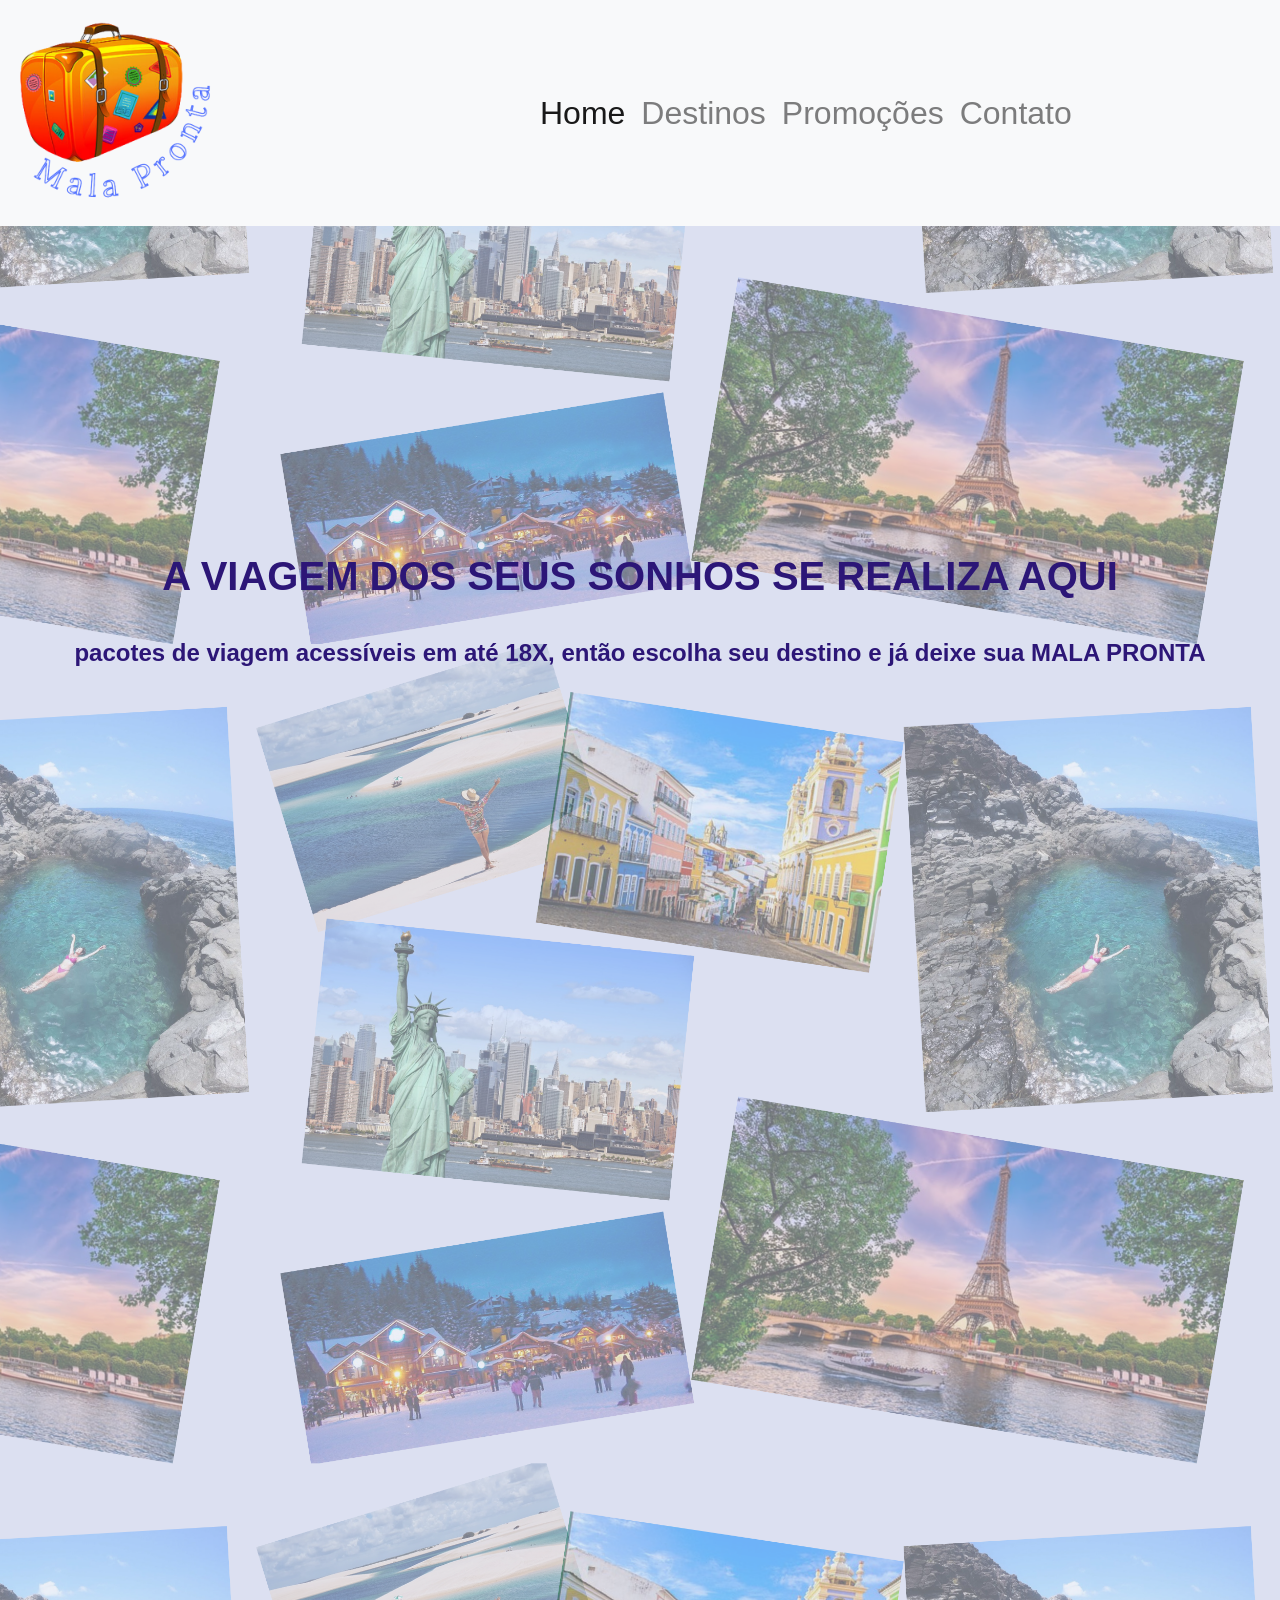
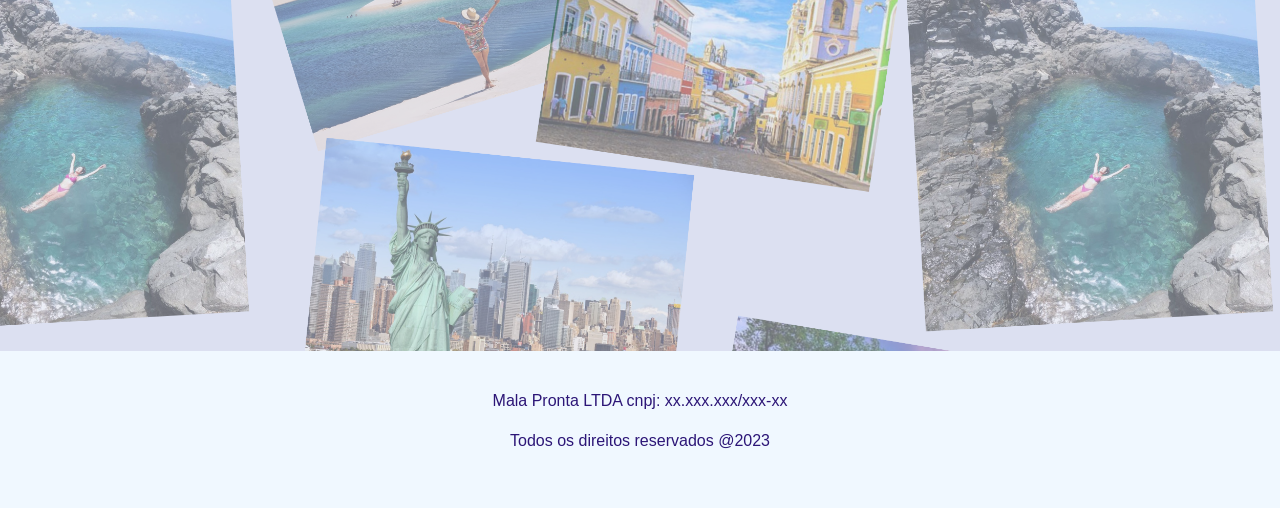
<file: Modulo 3/site agencia de viagem/index.html>
<!doctype html>
<html lang="pt-br">
    <head>
        <meta charset="utf-8">
        <meta name="viewport" content="width=device-widht, inicial-scale=1">
        <title>Mala Pronta</title>
        <link rel="stylesheet" href="https://stackpath.bootstrapcdn.com/bootstrap/4.1.3/css/bootstrap.min.css" integrity="sha384-MCw98/SFnGE8fJT3GXwEOngsV7Zt27NXFoaoApmYm81iuXoPkFOJwJ8ERdknLPMO" crossorigin="anonymous">
        <link rel="stylesheet" href="estilo.css">
    </head>
<body>
    <div class="conteiner">
<nav class="navbar navbar-expand-lg navbar-light bg-light">
  <a class="navbar-brand" href="#"><img src="malaprontalogo2.png" width=40%></a>
  <button class="navbar-toggler" type="button" data-toggle="collapse" data-target="#navbarNav" aria-controls="navbarNav" aria-expanded="false" aria-label="Alterna navegação">
    <span class="navbar-toggler-icon"></span>
  </button>
  <div class="collapse navbar-collapse" id="navbarNav">
    <ul class="navbar-nav">
      <li class="nav-item active">
        <a class="nav-link" href="index.html">Home <span class="sr-only">(Página atual)</span></a>
      </li>
      <li class="nav-item">
        <a class="nav-link" href="destinos.html">Destinos</span></a>
      </li>
      <li class="nav-item">
        <a class="nav-link" href="promocoes.html">Promoções</a>
      </li>
      <li class="nav-item">
        <a class="nav-link" href="contato.html">Contato</a>
      </li>
    </ul>
  </div>
</nav>
</div>

<main>
  <p class="textoprincipal"><strong>A VIAGEM DOS SEUS SONHOS SE REALIZA AQUI</strong></p>
  <p class="textoprincipal2"><strong>pacotes de viagem acessíveis em até 18X, então escolha seu destino e já deixe sua MALA PRONTA</strong></p>
  
</main>








<footer class="rodape">
<p>Mala Pronta LTDA cnpj: xx.xxx.xxx/xxx-xx</p>
<p>Todos os direitos reservados @2023</p> 

</footer>


</body>
</html>
</file>
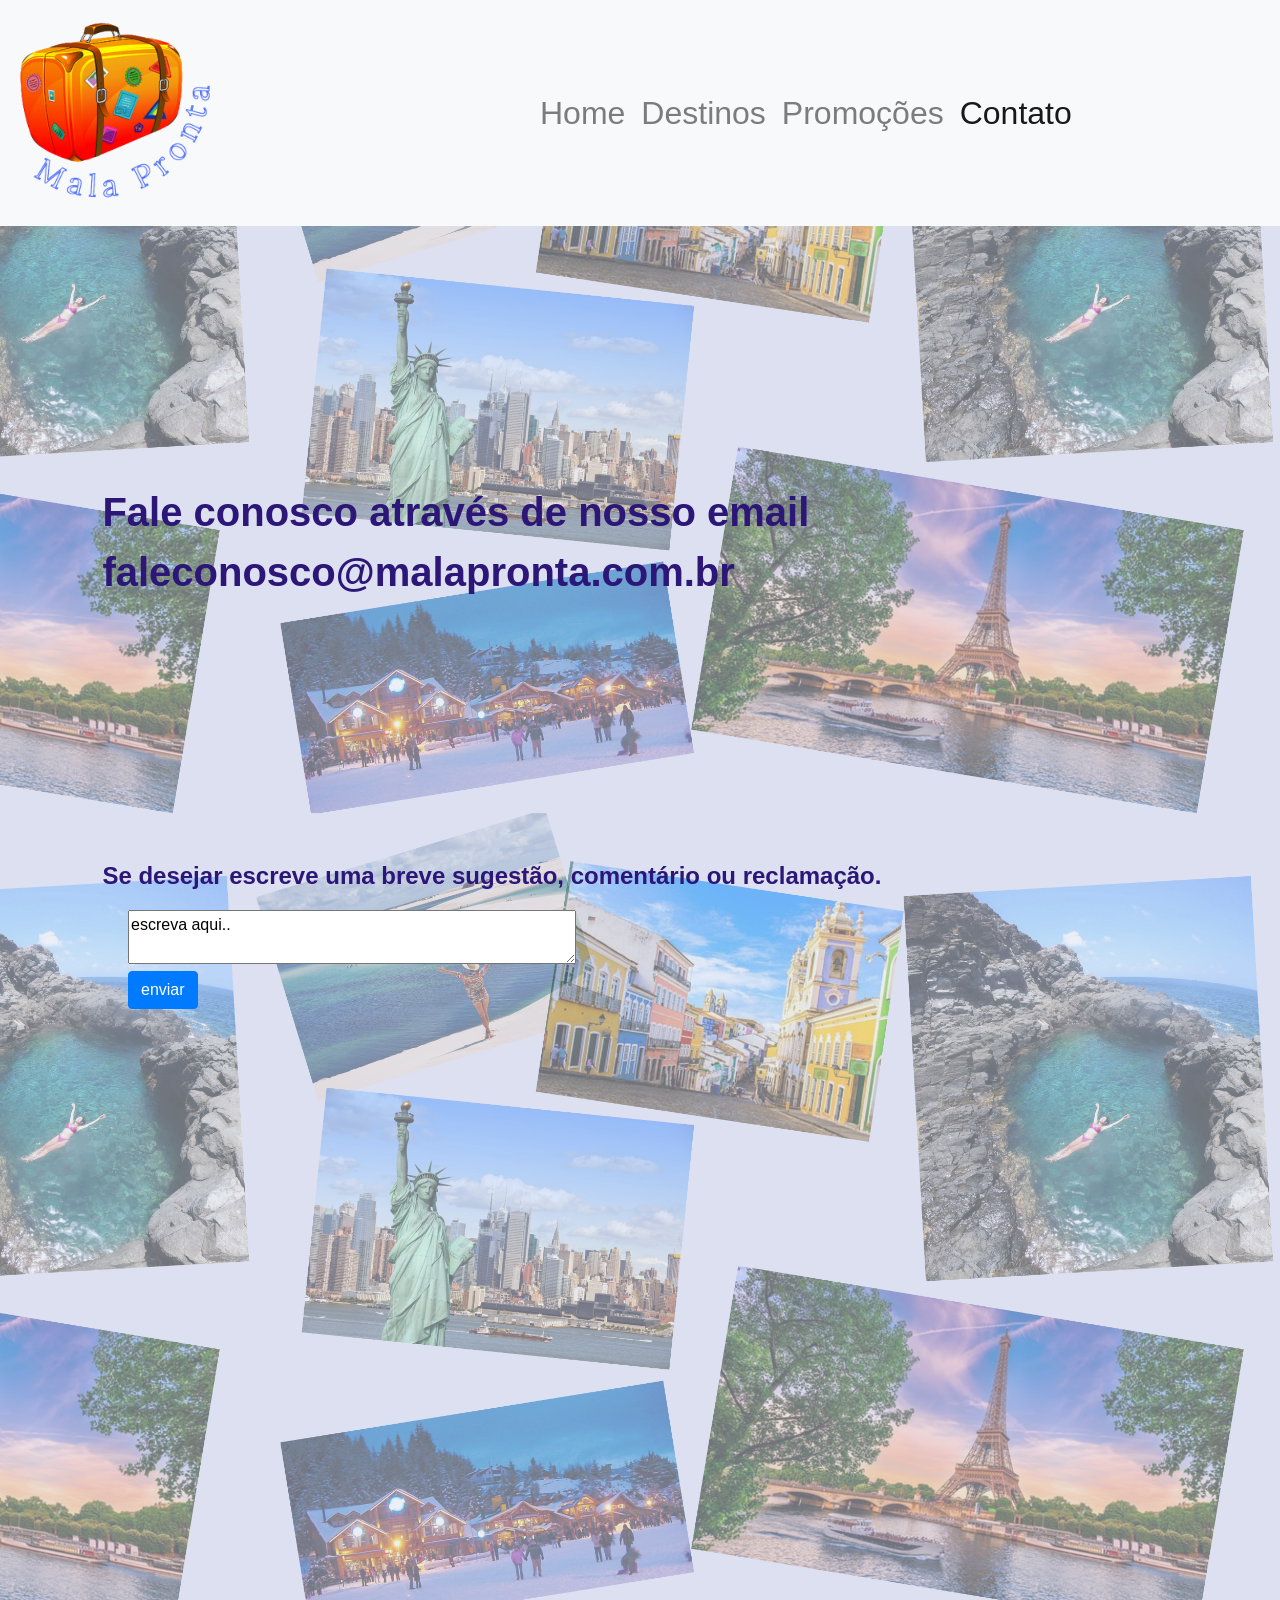
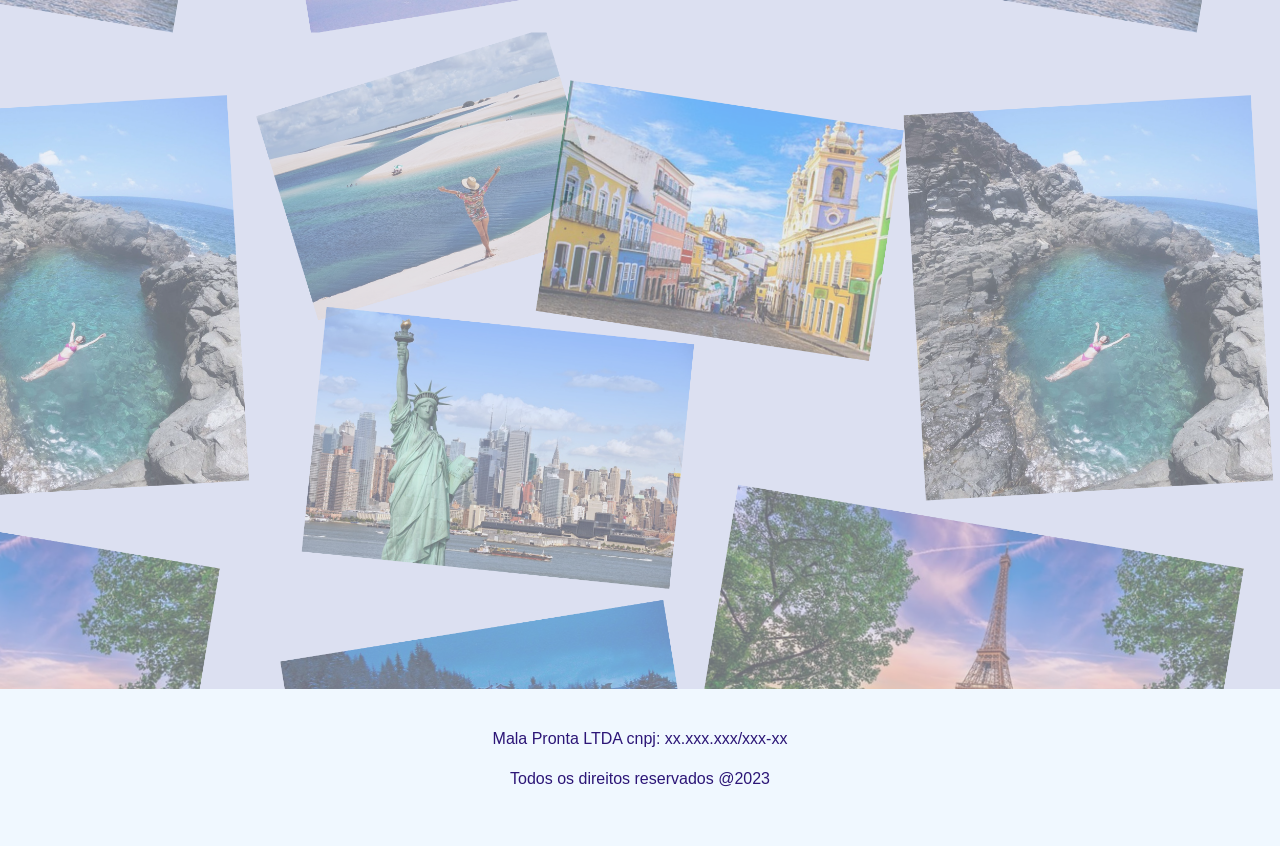
<file: Modulo 3/site agencia de viagem/contato.html>
<!doctype html>
<html lang="pt-br">
    <head>
        <meta charset="utf-8">
        <meta name="viewport" content="width=device-widht, inicial-scale=1">
        <title>Mala Pronta</title>
        <link rel="stylesheet" href="https://stackpath.bootstrapcdn.com/bootstrap/4.1.3/css/bootstrap.min.css" integrity="sha384-MCw98/SFnGE8fJT3GXwEOngsV7Zt27NXFoaoApmYm81iuXoPkFOJwJ8ERdknLPMO" crossorigin="anonymous">
        <link rel="stylesheet" href="estilo.css">
    </head>
<body>
    <div class="conteiner">
<nav class="navbar navbar-expand-lg navbar-light bg-light">
  <a class="navbar-brand" href="#"><img src="malaprontalogo2.png" width=40%></a>
  <button class="navbar-toggler" type="button" data-toggle="collapse" data-target="#navbarNav" aria-controls="navbarNav" aria-expanded="false" aria-label="Alterna navegação">
    <span class="navbar-toggler-icon"></span>
  </button>
  <div class="collapse navbar-collapse" id="navbarNav">
    <ul class="navbar-nav">
      <li class="nav-item">
        <a class="nav-link" href="index.html">Home <span class="sr-only">(Página atual)</span></a>
      </li>
      <li class="nav-item">
        <a class="nav-link" href="destinos.html">Destinos</a>
      </li>
      <li class="nav-item">
        <a class="nav-link" href="promocoes.html">Promoções</a>
      </li>
      <li class="nav-item active">
        <a class="nav-link" href="#">Contato</a>
      </li>
    </ul>
  </div>
</nav>
</div>


<main>
  <p class="textocontato"><strong>Fale conosco através de nosso email<br>faleconosco@malapronta.com.br</strong></p>
  <p class="textocontato2"><strong>Se desejar escreve uma breve sugestão, comentário ou reclamação.</strong></p>
  <textarea id="areadetexto">escreva aqui..</textarea>
  <br>
  <input class="btn btn-primary" type="submit" value="enviar">
  
</main>








<footer class="rodape">
<p>Mala Pronta LTDA cnpj: xx.xxx.xxx/xxx-xx</p>
<p>Todos os direitos reservados @2023</p> 

</footer>


</body>
</html>
</file>
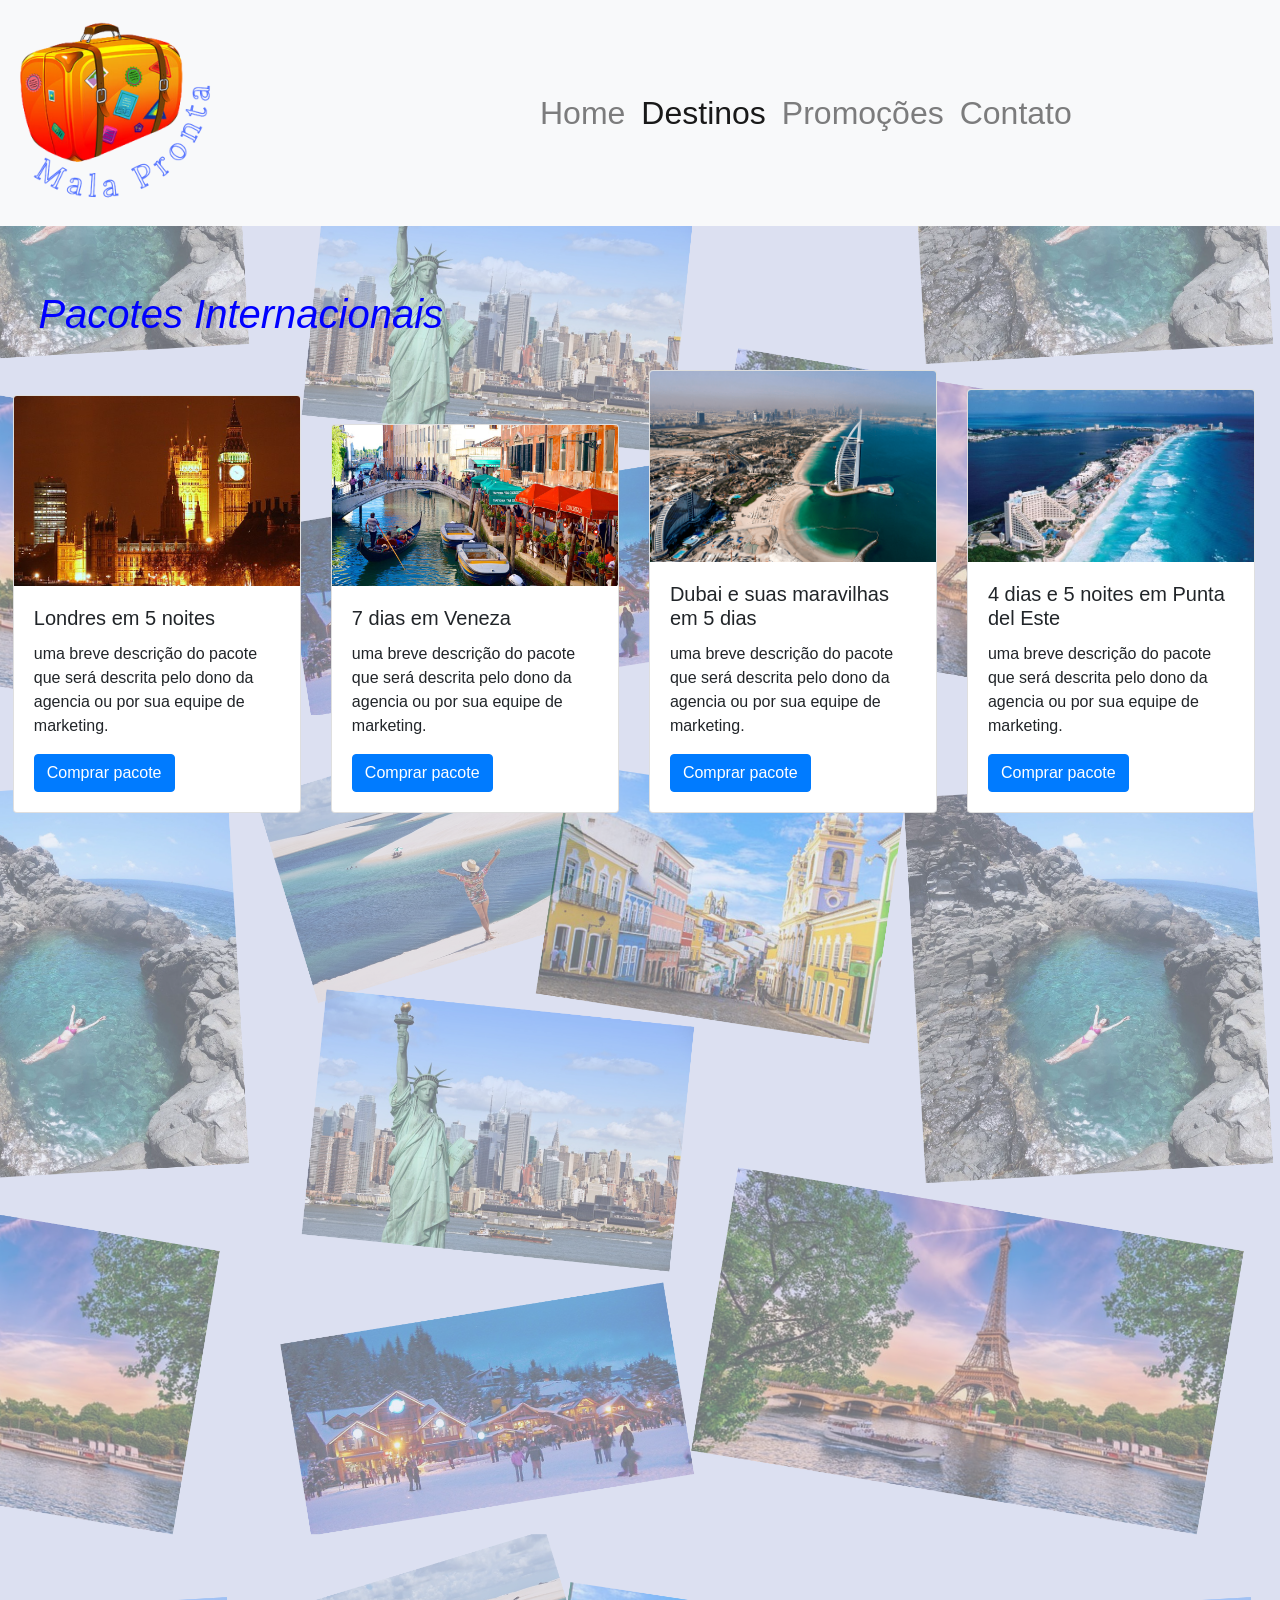
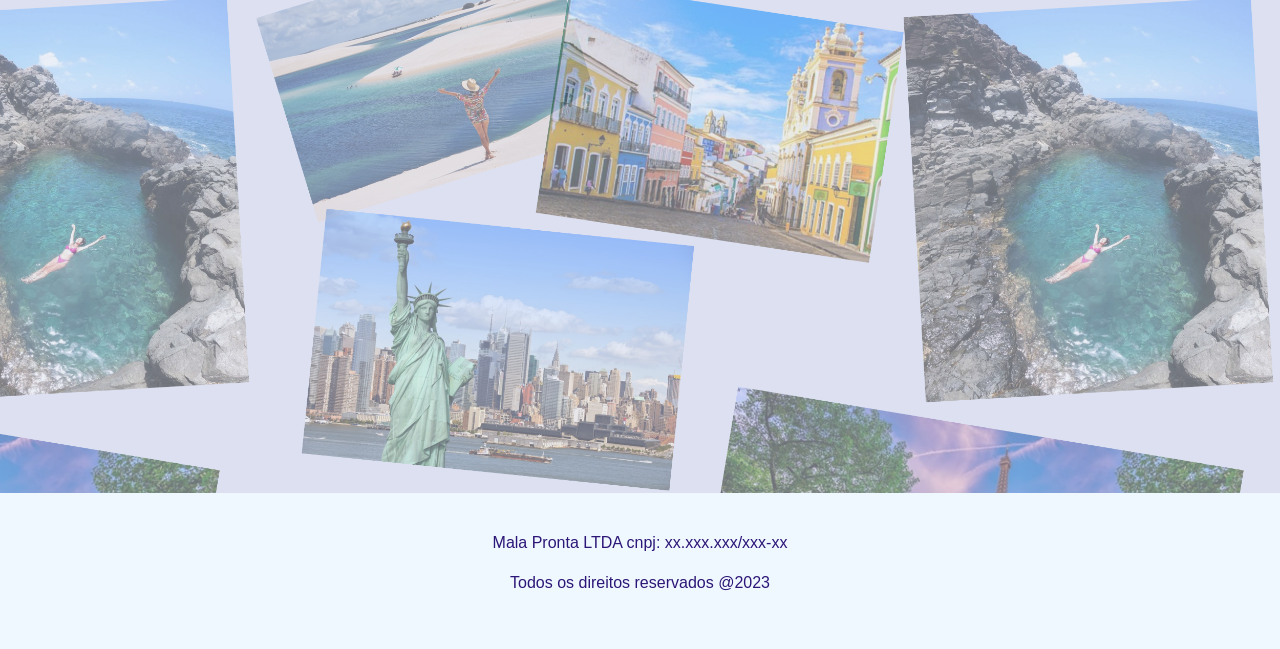
<file: Modulo 3/site agencia de viagem/destinos.html>
<!doctype html>
<html lang="pt-br">
    <head>
        <meta charset="utf-8">
        <meta name="viewport" content="width=device-widht, inicial-scale=1">
        <title>Mala Pronta</title>
        <link rel="stylesheet" href="https://stackpath.bootstrapcdn.com/bootstrap/4.1.3/css/bootstrap.min.css" integrity="sha384-MCw98/SFnGE8fJT3GXwEOngsV7Zt27NXFoaoApmYm81iuXoPkFOJwJ8ERdknLPMO" crossorigin="anonymous">
        <link rel="stylesheet" href="estilo.css">
    </head>
<body>
    <div class="conteiner">
<nav class="navbar navbar-expand-lg navbar-light bg-light">
  <a class="navbar-brand" href="#"><img src="malaprontalogo2.png" width=40%></a>
  <button class="navbar-toggler" type="button" data-toggle="collapse" data-target="#navbarNav" aria-controls="navbarNav" aria-expanded="false" aria-label="Alterna navegação">
    <span class="navbar-toggler-icon"></span>
  </button>
  <div class="collapse navbar-collapse" id="navbarNav">
    <ul class="navbar-nav">
      <li class="nav-item">
        <a class="nav-link" href="index.html">Home <span class="sr-only">(Página atual)</span></a>
      </li>
      <li class="nav-item active ">
        <a class="nav-link" href="#">Destinos</a>
      </li>
      <li class="nav-item">
        <a class="nav-link" href="promocoes.html">Promoções</a>
      </li>
      <li class="nav-item">
        <a class="nav-link" href="contato">Contato</a>
      </li>
    </ul>
  </div>
</nav>
</div>


<h1 class="cabeçalhoPacotes"><em>Pacotes Internacionais</em></h1><br>

<div class="card" style="width: 18rem;">
    <img class="card-img-top" src="londres.jpg" alt="Imagem de capa do card">
    <div class="card-body">
      <h5 class="card-title">Londres em 5 noites</h5>
      <p class="card-text">uma breve descrição do pacote que será descrita pelo dono da agencia ou por sua equipe de marketing. </p>
      <a href="#" class="btn btn-primary">Comprar pacote</a>
    </div>
  </div>

  <div class="card" style="width: 18rem;">
    <img class="card-img-top" src="veneza.jpg" alt="Imagem de capa do card">
    <div class="card-body">
      <h5 class="card-title">7 dias em Veneza</h5>
      <p class="card-text">uma breve descrição do pacote que será descrita pelo dono da agencia ou por sua equipe de marketing.</p>
      <a href="#" class="btn btn-primary">Comprar pacote</a>
    </div>
  </div>

  <div class="card" style="width: 18rem;">
    <img class="card-img-top" src="dubai.png" alt="Imagem de capa do card">
    <div class="card-body">
      <h5 class="card-title">Dubai e suas maravilhas em 5 dias</h5>
      <p class="card-text">uma breve descrição do pacote que será descrita pelo dono da agencia ou por sua equipe de marketing.</p>
      <a href="#" class="btn btn-primary">Comprar pacote</a>
    </div>
  </div>
</div>

<div class="card" style="width: 18rem;">
  <img class="card-img-top" src="puntadeleste.jpg" alt="Imagem de capa do card">
  <div class="card-body">
    <h5 class="card-title">4 dias e 5 noites em Punta del Este</h5>
    <p class="card-text">uma breve descrição do pacote que será descrita pelo dono da agencia ou por sua equipe de marketing.</p>
    <a href="#" class="btn btn-primary">Comprar pacote</a>
  </div>
</div>


<footer class="rodape">
  <p>Mala Pronta LTDA cnpj: xx.xxx.xxx/xxx-xx</p>
  <p>Todos os direitos reservados @2023</p> 
  
  </footer>

</body>
</html>
</file>
<file: Modulo 3/site agencia de viagem/estilo.css>
.nav-link {
font-size: 200%;


}
.card{
    display: inline-block;
    margin-inline: 1%;
    
}
.cabeçalhoPacotes{
    color: blue;
    margin-top: 5%;
    margin-left: 3%;
}
.cabeçalhopromocoes{
    color: blue;
    margin-left: 3%;
}
.rodape{
    color: rgb(44, 22, 119);
    margin-top: 100%;
    text-align: center;
    font-size: medium; 
    background-color: aliceblue;
    padding: 3%;
}


body{
    background-image: url("fotopaginaindex2.png");
    background-size: 80% ;
    background-position: 100%;
}

.textoprincipal{
    display: flex;
    justify-content: center;
    font-family: 'Gill Sans', 'Gill Sans MT', Calibri, 'Trebuchet MS', sans-serif;
    font-size: 250%;
    color: rgb(44, 22, 119);
    margin-top: 20%;
    padding:5%;
}

.textoprincipal2{
    display: flex;
    justify-content: center;
    font-family: 'Gill Sans', 'Gill Sans MT', Calibri, 'Trebuchet MS', sans-serif;
    font-size: 150%;
    color: rgb(44, 22, 119);
    margin-top: -4%;
    
}
.textocontato{
    font-size: 250%;
    font-family: 'Gill Sans', 'Gill Sans MT', Calibri, 'Trebuchet MS', sans-serif;
    color: rgb(44, 22, 119);
    margin-top: 20%;
    margin-left: 8%;
}

.textocontato2{
    font-size: 150%;
    justify-content: left;
    font-family: 'Gill Sans', 'Gill Sans MT', Calibri, 'Trebuchet MS', sans-serif;
    color: rgb(44, 22, 119);
    margin-top: 20%;
    margin-left: 8%;
}

#areadetexto{
    margin-left: 10%;
    width: 35%;
   
}

input{
    margin-left: 10%;
}
</file>
